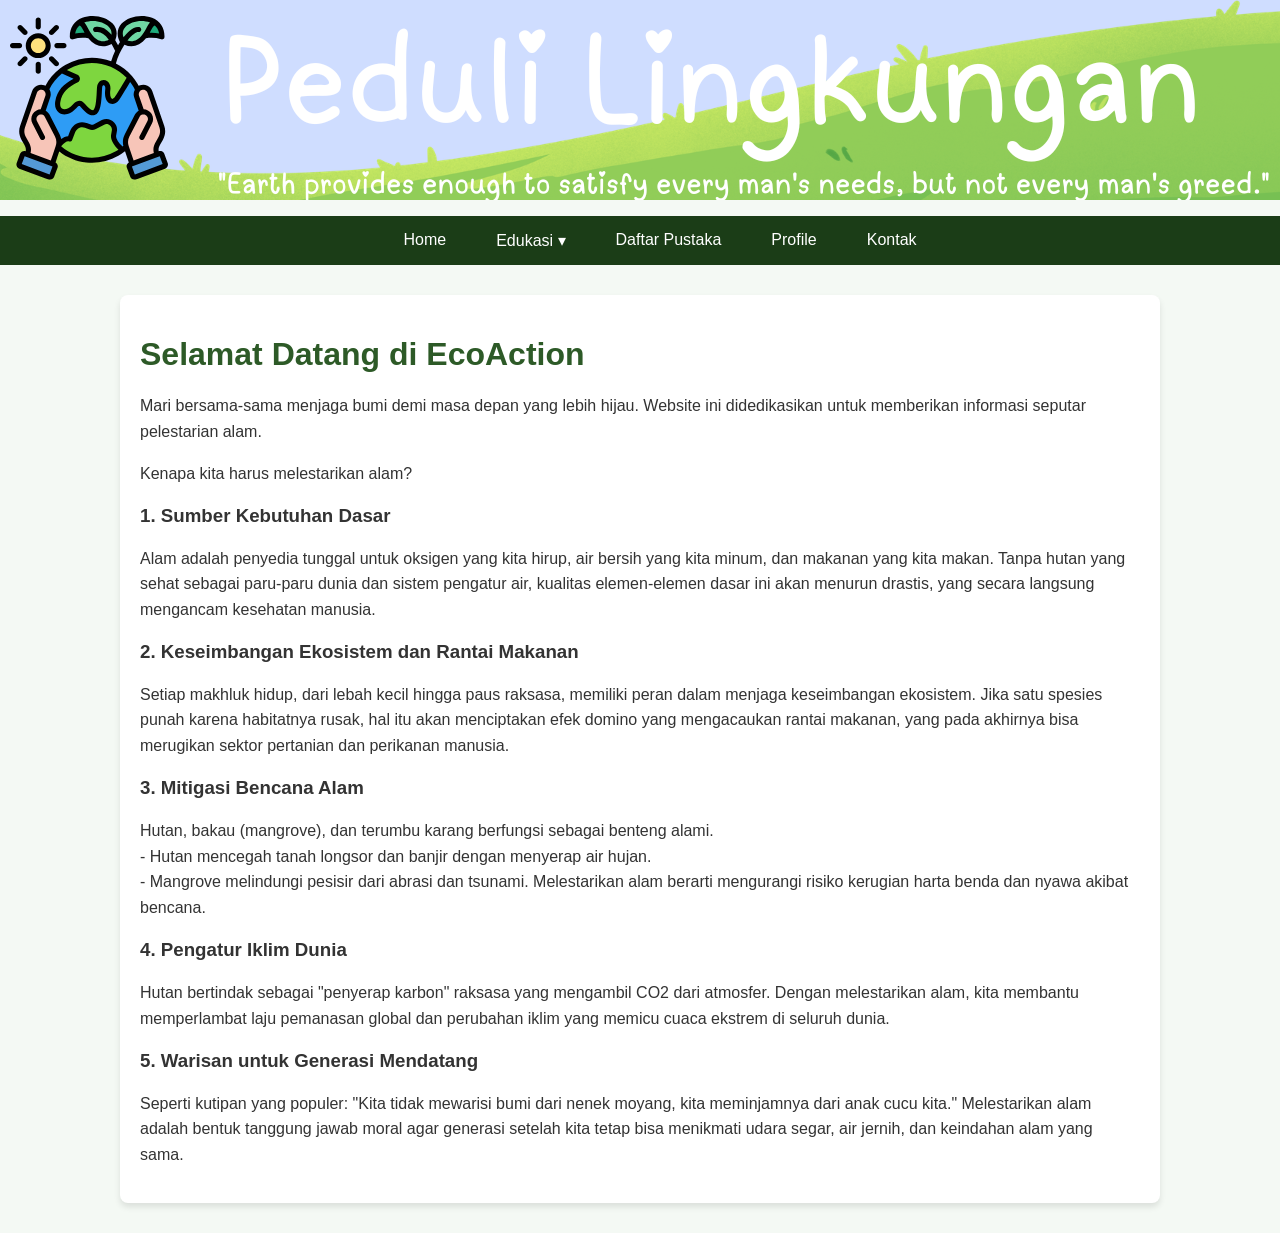
<file: index.html>
<!DOCTYPE html>
<html lang="id">
<head>
    <meta charset="UTF-8">
    <title>EcoAction - Beranda</title>
    <link rel="stylesheet" href="style.css">
</head>
<body>

    <div class="banner">
        <img src="Copy of Banner_93_6_Aurel.png" alt="">
    </div>

    <nav>
        <ul>
            <li><a href="index.html">Home</a></li>
            <li class="dropdown">
                <a href="#">Edukasi ▾</a>
                <div class="dropdown-content">
                    <a href="edukasi-sampah.html">Pengelolaan Sampah</a>
                    <a href="pemanasan-global.html">Pemanasan Global</a>
                </div>
            </li>
            <li><a href="dafter-pustaka.html">Daftar Pustaka</a></li>
            <li><a href="profile.html">Profile</a></li>
            <li><a href="kontak.html">Kontak</a></li>
        </ul>
    </nav>

    <div class="container">
        <h1>Selamat Datang di EcoAction</h1>
        <p>Mari bersama-sama menjaga bumi demi masa depan yang lebih hijau. Website ini didedikasikan untuk memberikan informasi seputar pelestarian alam.</p>
        <p>Kenapa kita harus melestarikan alam?</p>
        <h3>1. Sumber Kebutuhan Dasar</h3>
        <p>Alam adalah penyedia tunggal untuk oksigen yang kita hirup, air bersih yang kita minum, dan makanan yang kita makan. Tanpa hutan yang sehat sebagai paru-paru dunia dan sistem pengatur air, kualitas elemen-elemen dasar ini akan menurun drastis, yang secara langsung mengancam kesehatan manusia.
        <h3>2. Keseimbangan Ekosistem dan Rantai Makanan</h3>
        <p>Setiap makhluk hidup, dari lebah kecil hingga paus raksasa, memiliki peran dalam menjaga keseimbangan ekosistem. Jika satu spesies punah karena habitatnya rusak, hal itu akan menciptakan efek domino yang mengacaukan rantai makanan, yang pada akhirnya bisa merugikan sektor pertanian dan perikanan manusia.
        <h3>3. Mitigasi Bencana Alam</h3>
        <p>Hutan, bakau (mangrove), dan terumbu karang berfungsi sebagai benteng alami.<br>- Hutan mencegah tanah longsor dan banjir dengan menyerap air hujan.<br>- Mangrove melindungi pesisir dari abrasi dan tsunami.
Melestarikan alam berarti mengurangi risiko kerugian harta benda dan nyawa akibat bencana.</p>
        </p>
        <h3>4. Pengatur Iklim Dunia</h3>
        <p>Hutan bertindak sebagai "penyerap karbon" raksasa yang mengambil CO2 dari atmosfer. Dengan melestarikan alam, kita membantu memperlambat laju pemanasan global dan perubahan iklim yang memicu cuaca ekstrem di seluruh dunia.</p>
        <h3>5. Warisan untuk Generasi Mendatang</h3>
        <p>Seperti kutipan yang populer: "Kita tidak mewarisi bumi dari nenek moyang, kita meminjamnya dari anak cucu kita." Melestarikan alam adalah bentuk tanggung jawab moral agar generasi setelah kita tetap bisa menikmati udara segar, air jernih, dan keindahan alam yang sama.</p>
        </p>
    </div>
</body>
</html>
</file>
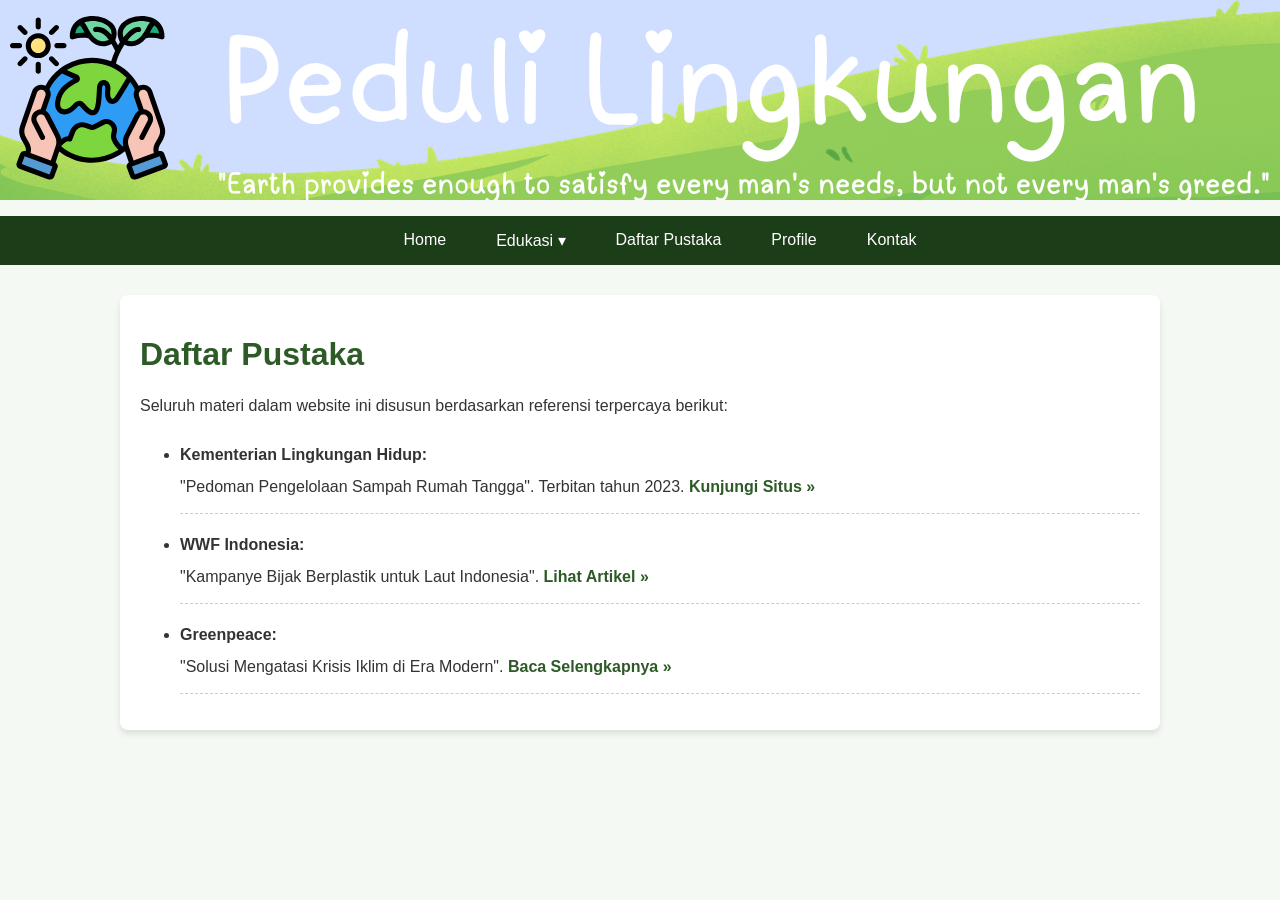
<file: daftar-pustaka.html>
<!DOCTYPE html>
<html lang="id">
<head>
    <meta charset="UTF-8">
    <title>EcoAction - Daftar Pustaka</title>
    <link rel="stylesheet" href="style.css">
    <style>
        .pustaka-list { line-height: 2; margin-top: 20px; }
        .pustaka-list li { margin-bottom: 15px; border-bottom: 1px dashed #ccc; padding-bottom: 10px; }
        .pustaka-list a { color: #2d5a27; font-weight: bold; text-decoration: none; }
        .pustaka-list a:hover { text-decoration: underline; }
    </style>
</head>
<body>

    <div class="banner">
        <img src="Copy of Banner_93_6_Aurel.png" alt="Banner Pustaka">
    </div>

    <nav>
        <ul>
            <li><a href="index.html">Home</a></li>
            <li class="dropdown">
                <a href="#">Edukasi ▾</a>
                <div class="dropdown-content">
                    <a href="edukasi-sampah.html">Pengelolaan Sampah</a>
                    <a href="pemanasan-global.html">Pemanasan Global</a>
                </div>
            </li>
            <li><a href="daftar-pustaka.html">Daftar Pustaka</a></li>
            <li><a href="profile.html">Profile</a></li>
            <li><a href="kontak.html">Kontak</a></li>
        </ul>
    </nav>

    <div class="container">
        <h1>Daftar Pustaka</h1>
        <p>Seluruh materi dalam website ini disusun berdasarkan referensi terpercaya berikut:</p>
        
        <ul class="pustaka-list">
            <li>
                <strong>Kementerian Lingkungan Hidup:</strong> <br>
                "Pedoman Pengelolaan Sampah Rumah Tangga". Terbitan tahun 2023. 
                <a href="#">Kunjungi Situs &raquo;</a>
            </li>
            <li>
                <strong>WWF Indonesia:</strong> <br>
                "Kampanye Bijak Berplastik untuk Laut Indonesia". 
                <a href="#">Lihat Artikel &raquo;</a>
            </li>
            <li>
                <strong>Greenpeace:</strong> <br>
                "Solusi Mengatasi Krisis Iklim di Era Modern". 
                <a href="#">Baca Selengkapnya &raquo;</a>
            </li>
        </ul>
    </div>
</body>
</html>
</file>
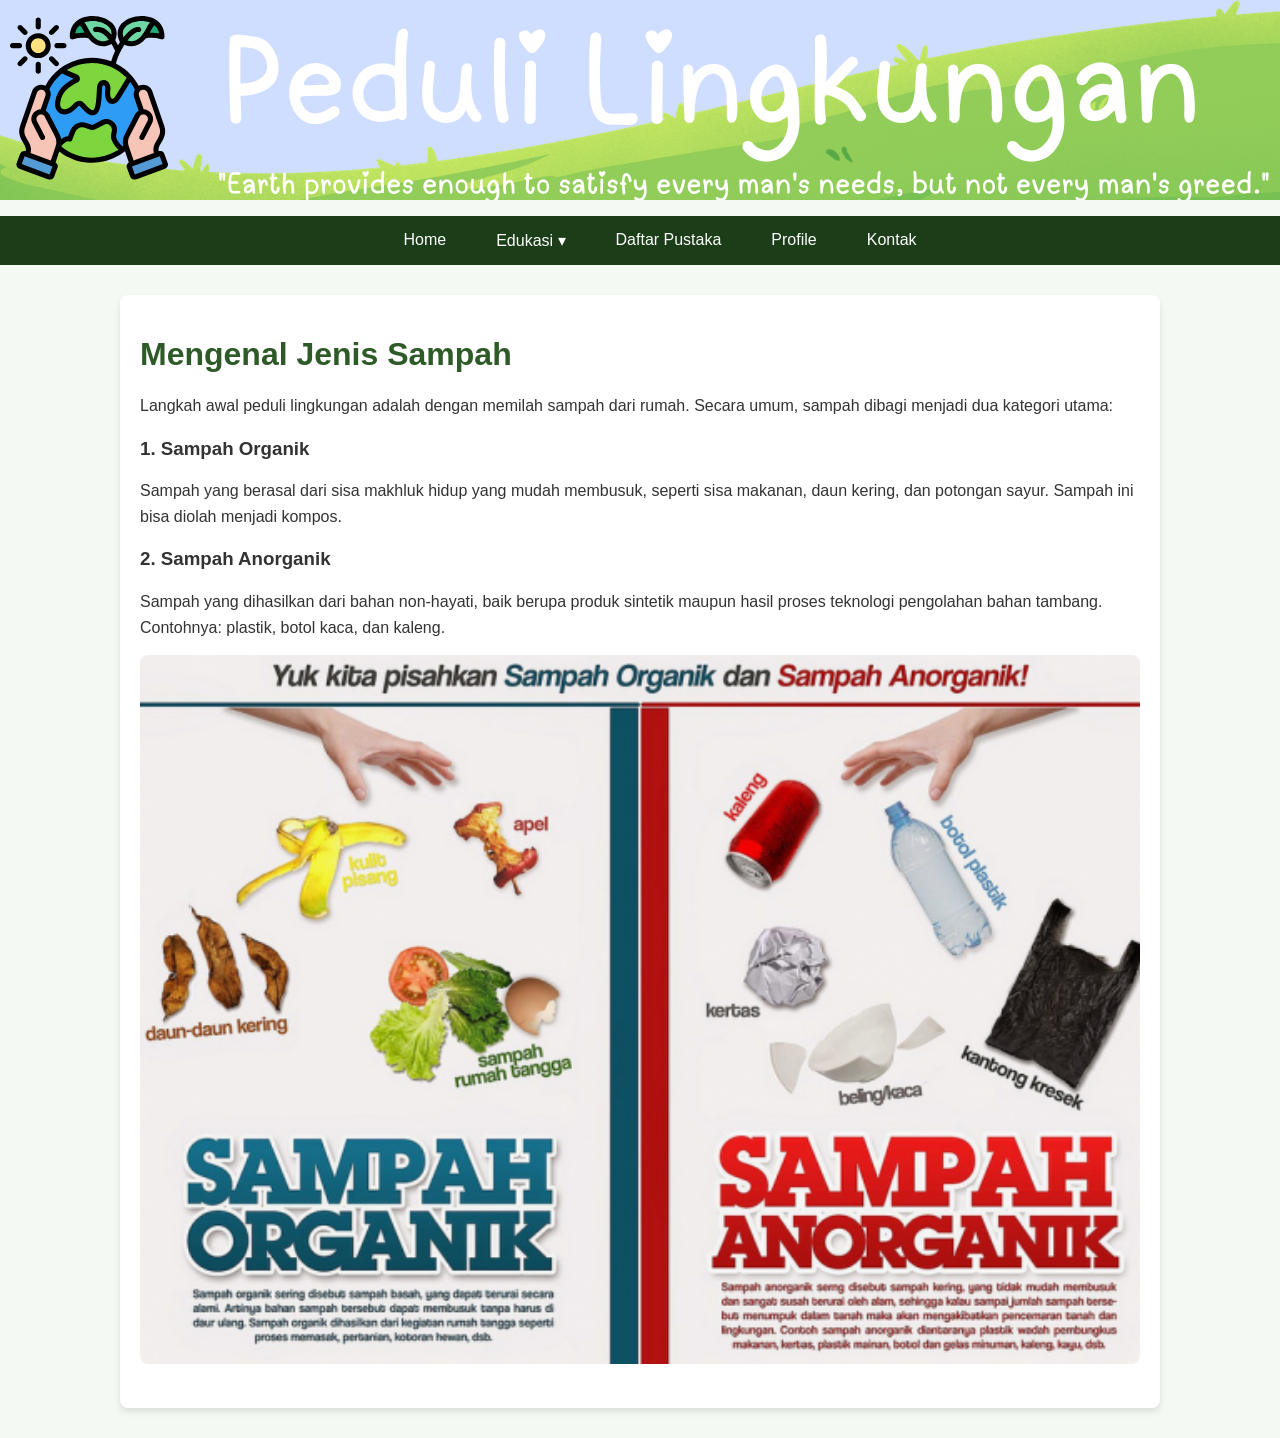
<file: edukasi-sampah.html>
<!DOCTYPE html>
<html lang="id">
<head>
    <meta charset="UTF-8">
    <title>EcoAction - Edukasi Sampah</title>
    <link rel="stylesheet" href="style.css">
</head>
<body>

    <div class="banner">
        <img src="Copy of Banner_93_6_Aurel.png" alt="Banner Edukasi">
    </div>

    <nav>
        <ul>
            <li><a href="index.html">Home</a></li>
            <li class="dropdown">
                <a href="#">Edukasi ▾</a>
                <div class="dropdown-content">
                    <a href="edukasi-sampah.html">Pengelolaan Sampah</a>
                    <a href="pemanasan-global.html">Pemanasan Global</a>
                </div>
            </li>
            <li><a href="dafter-pustaka.html">Daftar Pustaka</a></li>
            <li><a href="profile.html">Profile</a></li>
            <li><a href="kontak.html">Kontak</a></li>
        </ul>
    </nav>

    <div class="container">
        <h1>Mengenal Jenis Sampah</h1>
        <p>Langkah awal peduli lingkungan adalah dengan memilah sampah dari rumah. Secara umum, sampah dibagi menjadi dua kategori utama:</p>
        
        <h3>1. Sampah Organik</h3>
        <p>Sampah yang berasal dari sisa makhluk hidup yang mudah membusuk, seperti sisa makanan, daun kering, dan potongan sayur. Sampah ini bisa diolah menjadi kompos.</p>

        <h3>2. Sampah Anorganik</h3>
        <p>Sampah yang dihasilkan dari bahan non-hayati, baik berupa produk sintetik maupun hasil proses teknologi pengolahan bahan tambang. Contohnya: plastik, botol kaca, dan kaleng.</p>
        
        <img src="10-contoh-sampah-organik-di-sekitar-kita-36.png" alt="" style="width:100%; border-radius:8px; margin-bottom:20px;">
    </div>

</body>
</html>
</file>
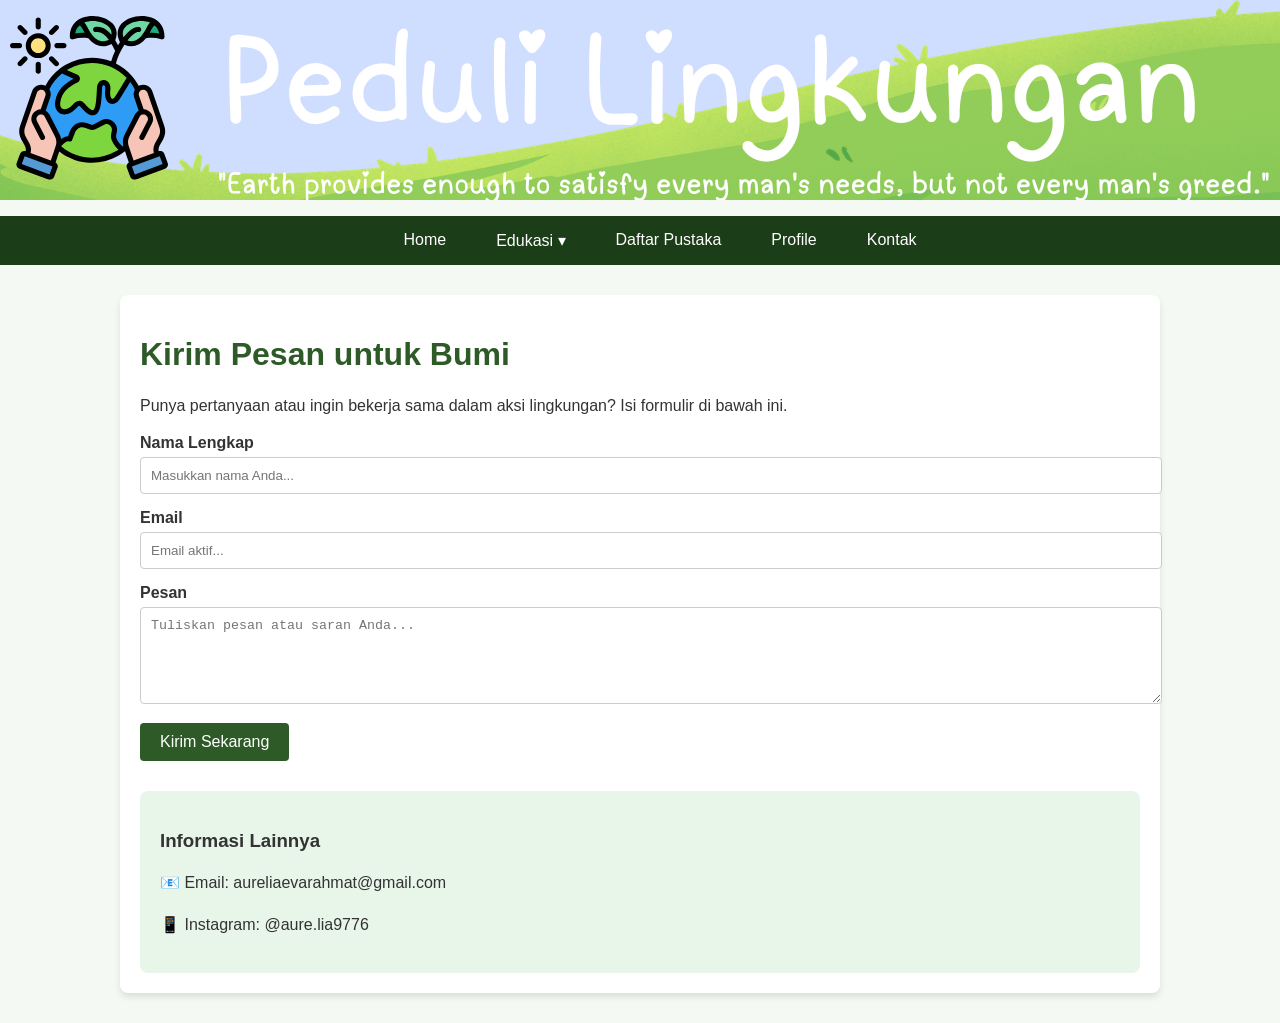
<file: kontak.html>
<!DOCTYPE html>
<html lang="id">
<head>
    <meta charset="UTF-8">
    <title>EcoAction - Kontak</title>
    <link rel="stylesheet" href="style.css">
    <style>
        .form-group { margin-bottom: 15px; }
        .form-group label { display: block; margin-bottom: 5px; font-weight: bold; }
        .form-group input, .form-group textarea { 
            width: 100%; padding: 10px; border: 1px solid #ccc; border-radius: 4px; 
        }
        .btn-submit { 
            background-color: #2d5a27; color: white; border: none; 
            padding: 10px 20px; cursor: pointer; border-radius: 4px; font-size: 16px;
            transition: 0.3s;
        }
        /* Hover Effect pada Button */
        .btn-submit:hover { background-color: #4caf50; }
        
        .contact-info { margin-top: 30px; background: #e8f5e9; padding: 20px; border-radius: 8px; }
    </style>
</head>
<body>

    <div class="banner">
        <img src="Copy of Banner_93_6_Aurel.png" alt="Banner Kontak">
    </div>

    <nav>
        <ul>
            <li><a href="index.html">Home</a></li>
            <li class="dropdown">
                <a href="#">Edukasi ▾</a>
                <div class="dropdown-content">
                    <a href="edukasi-sampah.html">Pengelolaan Sampah</a>
                    <a href="pemanasan-global.html">Pemanasan Global</a>
                </div>
            </li>
            <li><a href="daftar-pustaka.html">Daftar Pustaka</a></li>
            <li><a href="profile.html">Profile</a></li>
            <li><a href="kontak.html">Kontak</a></li>
        </ul>
    </nav>

    <div class="container">
        <h1>Kirim Pesan untuk Bumi</h1>
        <p>Punya pertanyaan atau ingin bekerja sama dalam aksi lingkungan? Isi formulir di bawah ini.</p>

        <form>
            <div class="form-group">
                <label>Nama Lengkap</label>
                <input type="text" placeholder="Masukkan nama Anda...">
            </div>
            <div class="form-group">
                <label>Email</label>
                <input type="email" placeholder="Email aktif...">
            </div>
            <div class="form-group">
                <label>Pesan</label>
                <textarea rows="5" placeholder="Tuliskan pesan atau saran Anda..."></textarea>
            </div>
            <button type="button" class="btn-submit">Kirim Sekarang</button>
        </form>

        <div class="contact-info">
            <h3>Informasi Lainnya</h3>
            <p>📧 Email: aureliaevarahmat@gmail.com</p>
            <p>📱 Instagram: @aure.lia9776</p>
        </div>
    </div>
</body>
</html>
</file>
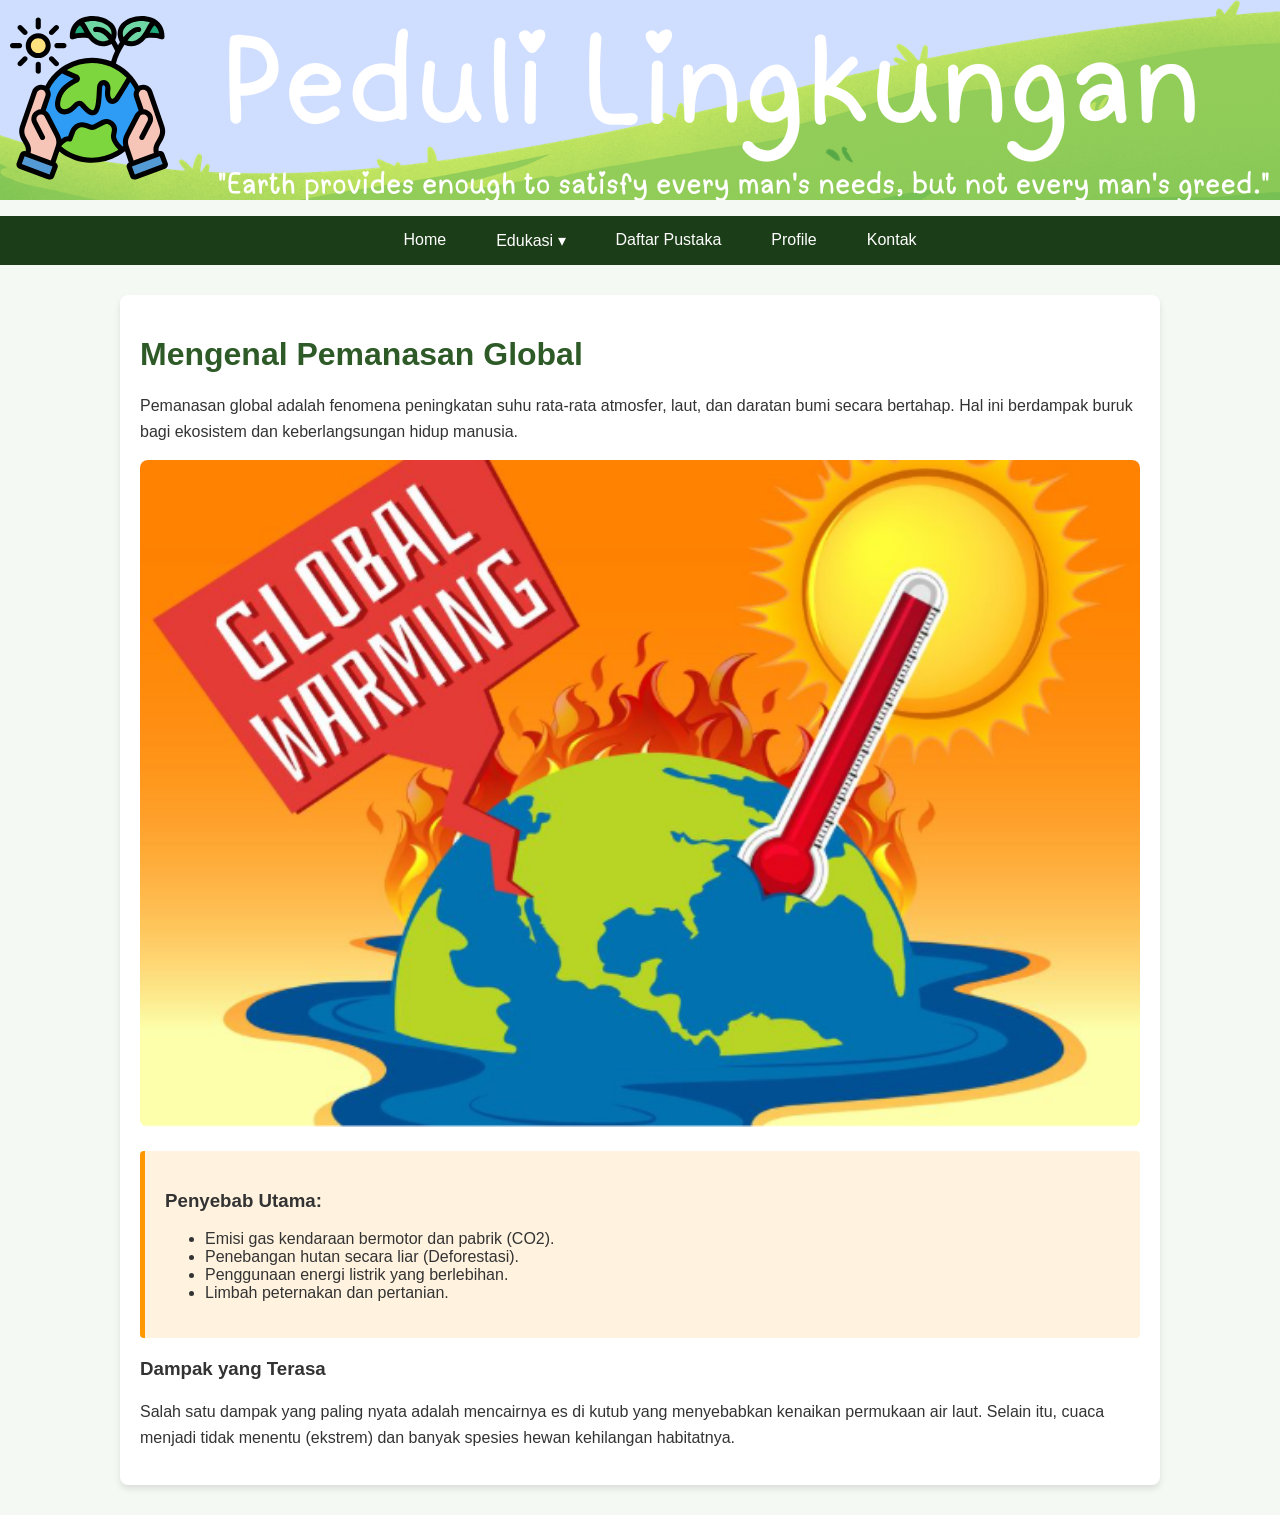
<file: pemanasan-global.html>
<!DOCTYPE html>
<html lang="id">
<head>
    <meta charset="UTF-8">
    <title>EcoAction - Pemanasan Global</title>
    <link rel="stylesheet" href="style.css">
    <style>
        .highlight-box {
            background-color: #fff3e0;
            border-left: 5px solid #ff9800;
            padding: 20px;
            margin: 20px 0;
            border-radius: 4px;
        }
        .img-caption {
            font-size: 0.9em;
            color: #666;
            text-align: center;
            margin-bottom: 20px;
        }
    </style>
</head>
<body>

    <div class="banner">
        <img src="Copy of Banner_93_6_Aurel.png" alt="Banner Pemanasan Global">
    </div>

    <nav>
        <ul>
            <li><a href="index.html">Home</a></li>
            <li class="dropdown">
                <a href="#">Edukasi ▾</a>
                <div class="dropdown-content">
                    <a href="edukasi-sampah.html">Pengelolaan Sampah</a>
                    <a href="pemanasan-global.html">Pemanasan Global</a>
                </div>
            </li>
            <li><a href="daftar-pustaka.html">Daftar Pustaka</a></li>
            <li><a href="profile.html">Profile</a></li>
            <li><a href="kontak.html">Kontak</a></li>
        </ul>
    </nav>

    <div class="container">
        <h1>Mengenal Pemanasan Global</h1>
        <p>Pemanasan global adalah fenomena peningkatan suhu rata-rata atmosfer, laut, dan daratan bumi secara bertahap. Hal ini berdampak buruk bagi ekosistem dan keberlangsungan hidup manusia.</p>
        
        <div style="text-align: center;">
            <img src="pemanasan_global.webp" alt="Global Warming" style="width:100%; border-radius:8px;">
        </div>

        <div class="highlight-box">
            <h3>Penyebab Utama:</h3>
            <ul>
                <li>Emisi gas kendaraan bermotor dan pabrik (CO2).</li>
                <li>Penebangan hutan secara liar (Deforestasi).</li>
                <li>Penggunaan energi listrik yang berlebihan.</li>
                <li>Limbah peternakan dan pertanian.</li>
            </ul>
        </div>

        <h3>Dampak yang Terasa</h3>
        <p>Salah satu dampak yang paling nyata adalah mencairnya es di kutub yang menyebabkan kenaikan permukaan air laut. Selain itu, cuaca menjadi tidak menentu (ekstrem) dan banyak spesies hewan kehilangan habitatnya.</p>
        
    </div>
</body>
</html>
</file>
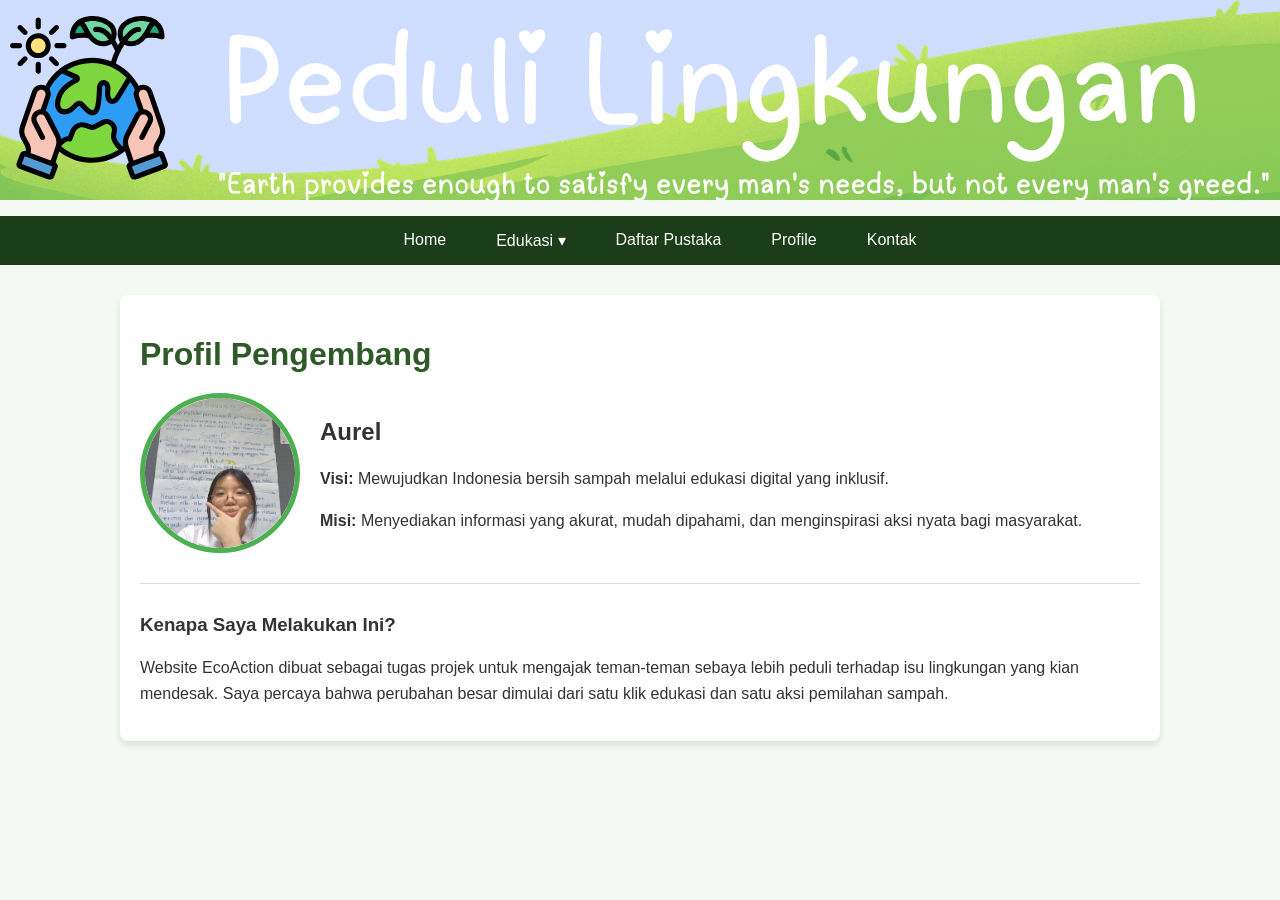
<file: profile.html>
<!DOCTYPE html>
<html lang="id">
<head>
    <meta charset="UTF-8">
    <title>EcoAction - Profile</title>
    <link rel="stylesheet" href="style.css">
    <style>
        .profile-flex {
            display: flex;
            align-items: center;
            gap: 20px;
            margin-top: 20px;
        }
        .profile-img {
            width: 150px;
            height: 150px;
            border-radius: 50%;
            object-fit: cover;
            border: 5px solid #4caf50;
        }
    </style>
</head>
<body>

    <div class="banner">
        <img src="Copy of Banner_93_6_Aurel.png" alt="Banner Profile">
    </div>

    <nav>
        <ul>
            <li><a href="index.html">Home</a></li>
            <li class="dropdown">
                <a href="#">Edukasi ▾</a>
                <div class="dropdown-content">
                    <a href="edukasi-sampah.html">Pengelolaan Sampah</a>
                    <a href="pemanasan-global.html">Pemanasan Global</a>
                </div>
            </li>
            <li><a href="daftar-pustaka.html">Daftar Pustaka</a></li>
            <li><a href="profile.html">Profile</a></li>
            <li><a href="kontak.html">Kontak</a></li>
        </ul>
    </nav>

    <div class="container">
        <h1>Profil Pengembang</h1>
        <div class="profile-flex">
            <img src="WIN_20251112_10_15_56_Pro.jpg" alt="Foto Profil" class="profile-img">
            <div>
                <h2>Aurel</h2>
                <p><strong>Visi:</strong> Mewujudkan Indonesia bersih sampah melalui edukasi digital yang inklusif.</p>
                <p><strong>Misi:</strong> Menyediakan informasi yang akurat, mudah dipahami, dan menginspirasi aksi nyata bagi masyarakat.</p>
            </div>
        </div>
        
        <hr style="margin: 30px 0; border: 0; border-top: 1px solid #ddd;">
        
        <h3>Kenapa Saya Melakukan Ini?</h3>
        <p>Website EcoAction dibuat sebagai tugas projek untuk mengajak teman-teman sebaya lebih peduli terhadap isu lingkungan yang kian mendesak. Saya percaya bahwa perubahan besar dimulai dari satu klik edukasi dan satu aksi pemilahan sampah.</p>
    </div>

</body>
</html>
</file>
<file: style.css>
body{
    margin: 0;
    padding: 0;
    box-sizing: border-box;
    font-family: 'Segoe UI', Tahoma, Geneva, Verdana, sans-serif;
}
body {
    background-color: #f4f9f4;  
    color: #333;
}
.banner {
    width: 100%;
    max-width: 1280px;
    height: 200px;
    margin: 0 auto;
    background-color: #2d5a27;
    display: flex;
    align-items: center;
    justify-content: center;
    overflow: hidden;
}
.banner img {
    width: 100%;
    height: 100%;
    object-fit: cover;
}
nav {
    background-color: #1b3d17;
    position: sticky;
    top: 0;
    z-index: 1000;
}
nav ul {
    list-style: none;
    display: flex;
    justify-content: center;
}
nav ul li {
    position: relative;
}
nav ul li a {
    display: block;
    padding: 15px 25px;
    color: white;
    text-decoration: none;
    transition: 0.3s;
}
nav ul li a:hover {
    background-color: #4caf50;
    color: #fff;
}
.dropdown-content {
    display: none;
    position: absolute;
    background-color: #fff;
    min-width: 200px;
    box-shadow: 0px 8px 16px rgba(0,0,0,0.2);
}
.dropdown-content a {
    color: #333;
    padding: 12px 16px;
}
.dropdown-content a:hover {
    background-color: #e8f5e9;
    color: #2d5a27;
}
.dropdown:hover .dropdown-content {
    display: block;
}
.container {
    max-width: 1000px;
    margin: 30px auto;
    padding: 20px;
    background: white;
    border-radius: 8px;
    box-shadow: 0 4px 6px rgba(0,0,0,0.1);
}
h1 { color: #2d5a27; margin-bottom: 20px; }
p { line-height: 1.6; margin-bottom: 15px; }
</file>
